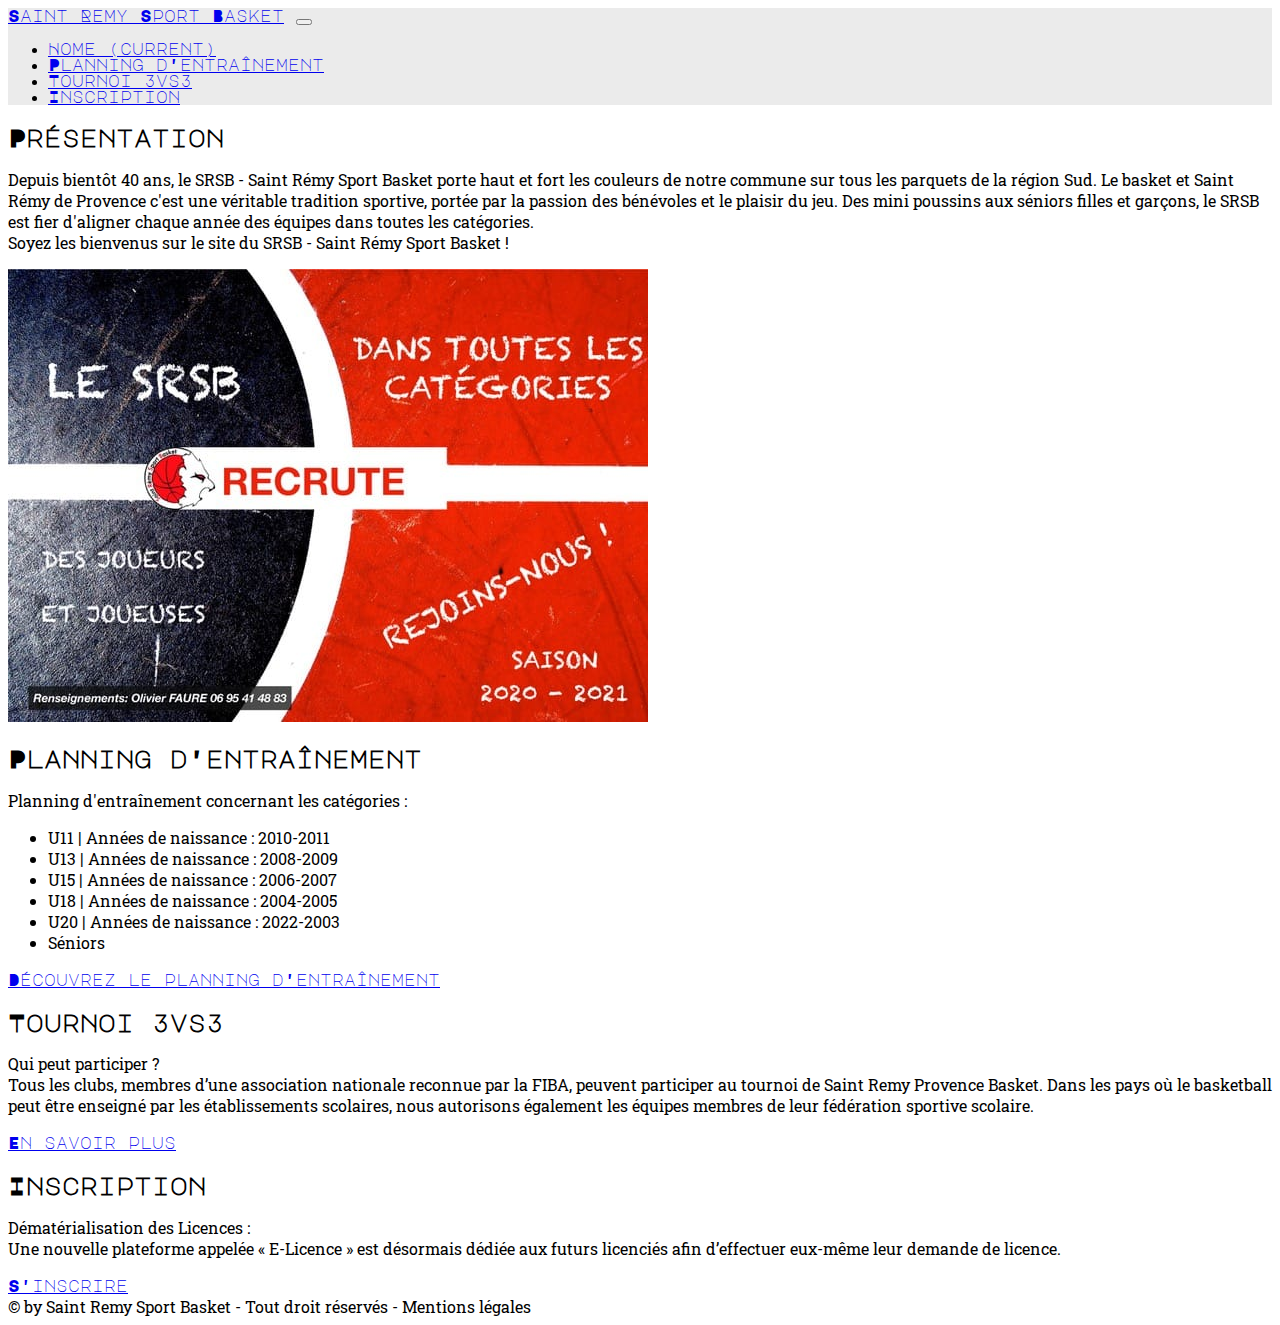
<file: index.html>
<!DOCTYPE HTML>
<html lang="fr">
  <head>
    <meta charset="utf-8">
    <meta name="viewport" content="width=device-width, initial-scale=1.0">
    <title>Saint Remy Sport Basket</title>
    <link rel="stylesheet" href="https://cdn.jsdelivr.net/npm/bootstrap@4.5.3/dist/css/bootstrap.min.css" integrity="sha384-TX8t27EcRE3e/ihU7zmQxVncDAy5uIKz4rEkgIXeMed4M0jlfIDPvg6uqKI2xXr2" crossorigin="anonymous">
    <link rel="stylesheet" href="css/style.css">
  </head>

  <body class="d-flex flex-column min-vh-100">
    <!-- Header -->
    <header>
      <nav class="navbar navbar-expand-lg navbar-light" style="background-color: #ebebeb;">
        <div class="container-xl">
          <a class="navbar-brand" href="/index.html">Saint Remy Sport Basket</a>
          <button class="navbar-toggler" type="button" data-toggle="collapse" data-target="#navbarsExample07XL" aria-controls="navbarsExample07XL" aria-expanded="false" aria-label="Toggle navigation">
            <span class="navbar-toggler-icon"></span>
          </button>
      
          <div class="collapse navbar-collapse" id="navbarsExample07XL">
            <ul class="navbar-nav ml-auto">
              <li class="nav-item active border-right">
                <a class="nav-link " href="/index.html">Home <span class="sr-only">(current)</span></a>
              </li>
              <li class="nav-item border-right">
                <a class="nav-link" href="/pages/planning.html">Planning d'entraînement</a>
              </li>
              <li class="nav-item border-right">
                <a class="nav-link" href="/pages/tournoi.html">Tournoi 3vs3</a>
              </li>
              <li class="nav-item border-right">
                <a class="nav-link" href="/pages/inscription.html">Inscription</a>
              </li>
            </ul>
          </div>
        </div>
      </nav>
      
    </header>

    <!-- Container -->
    <main class="container p-4">
      <!-- Présentation -->
      <div class="row">
        <div class="col-md-4">
          <div class="row">
            <div class="col-12">
              <h2 class="text-center">Présentation</h2>
              <p class="text-justify">Depuis bientôt 40 ans, le SRSB - Saint Rémy Sport Basket porte haut et fort les couleurs de notre commune sur tous les parquets de la région Sud. Le basket et Saint Rémy de Provence c'est une véritable tradition sportive, portée par la passion des bénévoles et le plaisir du jeu. Des mini poussins aux séniors filles et garçons, le SRSB est fier d'aligner chaque année des équipes dans toutes les catégories. <br>Soyez les bienvenus sur le site du SRSB - Saint Rémy Sport Basket !</p>
            </div>
            <div class="col-12">
              <img src="assets/img/home_image.jpg" alt="recrutement" class="img-fluid img-thumbnail rounded">
            </div>
          </div>
        </div>
        <!-- Lien vers les pages -->
        <div class="col-md-8">
          <div class="d-flex flex-column justify-content-between h-100">
            <div class="pb-4 text-center d-flex flex-column justify-content-between h-100 border-bottom">
              <h2>Planning d'entraînement</h2>
              <p>Planning d'entraînement concernant les catégories : 
                <br><ul class="list-group">
                  <li class="list-group-item">U11 | Années de naissance : 2010-2011</li>
                  <li class="list-group-item">U13 | Années de naissance : 2008-2009</li>
                  <li class="list-group-item">U15 | Années de naissance : 2006-2007</li>
                  <li class="list-group-item">U18 | Années de naissance : 2004-2005</li>
                  <li class="list-group-item">U20 | Années de naissance : 2022-2003</li>
                  <li class="list-group-item">Séniors</li>
                </ul>
              </p>
              <a href="/pages/planning.html" class="btn btn-danger btn-lg" role="button">Découvrez le planning d'entraînement</a>
            </div>

            <div class="p-4 text-center d-flex flex-column justify-content-between h-100 border-bottom">
             <h2>Tournoi 3vs3</h2>
             <p>Qui peut participer ?
               <br>Tous les clubs, membres d’une association nationale reconnue par la FIBA, peuvent participer au tournoi de Saint Remy Provence Basket. Dans les pays où le basketball peut être enseigné par les établissements scolaires, nous autorisons également les équipes membres de leur fédération sportive scolaire.
             </p>
             <a href="/pages/tournoi.html" class="btn btn-danger btn-lg" role="button">En savoir plus</a>
            </div>
            <div class="p-4 text-center d-flex flex-column justify-content-between h-100 border-bottom">
            <h2>Inscription</h2>
            <p>Dématérialisation des Licences : <br>Une nouvelle plateforme appelée « E-Licence » est désormais dédiée aux futurs licenciés afin d’effectuer
              eux-même leur demande de licence.
            </p>
            <a href="/pages/inscription.html" class="btn btn-danger btn-lg" role="button">S'inscrire</a>
            </div>
          </div>
        </div>
      </div>
      

    </main>

    <!-- Footer -->
    <footer class="footer mt-auto py-3 bg-light">
      <div class="container text-center">
        <span class="text-muted">&copy; by Saint Remy Sport Basket - Tout droit réservés - Mentions légales</span>
      </div>
    </footer>

    <script src="https://code.jquery.com/jquery-3.5.1.slim.min.js" integrity="sha384-DfXdz2htPH0lsSSs5nCTpuj/zy4C+OGpamoFVy38MVBnE+IbbVYUew+OrCXaRkfj" crossorigin="anonymous"></script>
    <script src="https://cdn.jsdelivr.net/npm/popper.js@1.16.1/dist/umd/popper.min.js" integrity="sha384-9/reFTGAW83EW2RDu2S0VKaIzap3H66lZH81PoYlFhbGU+6BZp6G7niu735Sk7lN" crossorigin="anonymous"></script>
    <script src="https://cdn.jsdelivr.net/npm/bootstrap@4.5.3/dist/js/bootstrap.min.js" integrity="sha384-w1Q4orYjBQndcko6MimVbzY0tgp4pWB4lZ7lr30WKz0vr/aWKhXdBNmNb5D92v7s" crossorigin="anonymous"></script>
  </body>

</html>
</file>
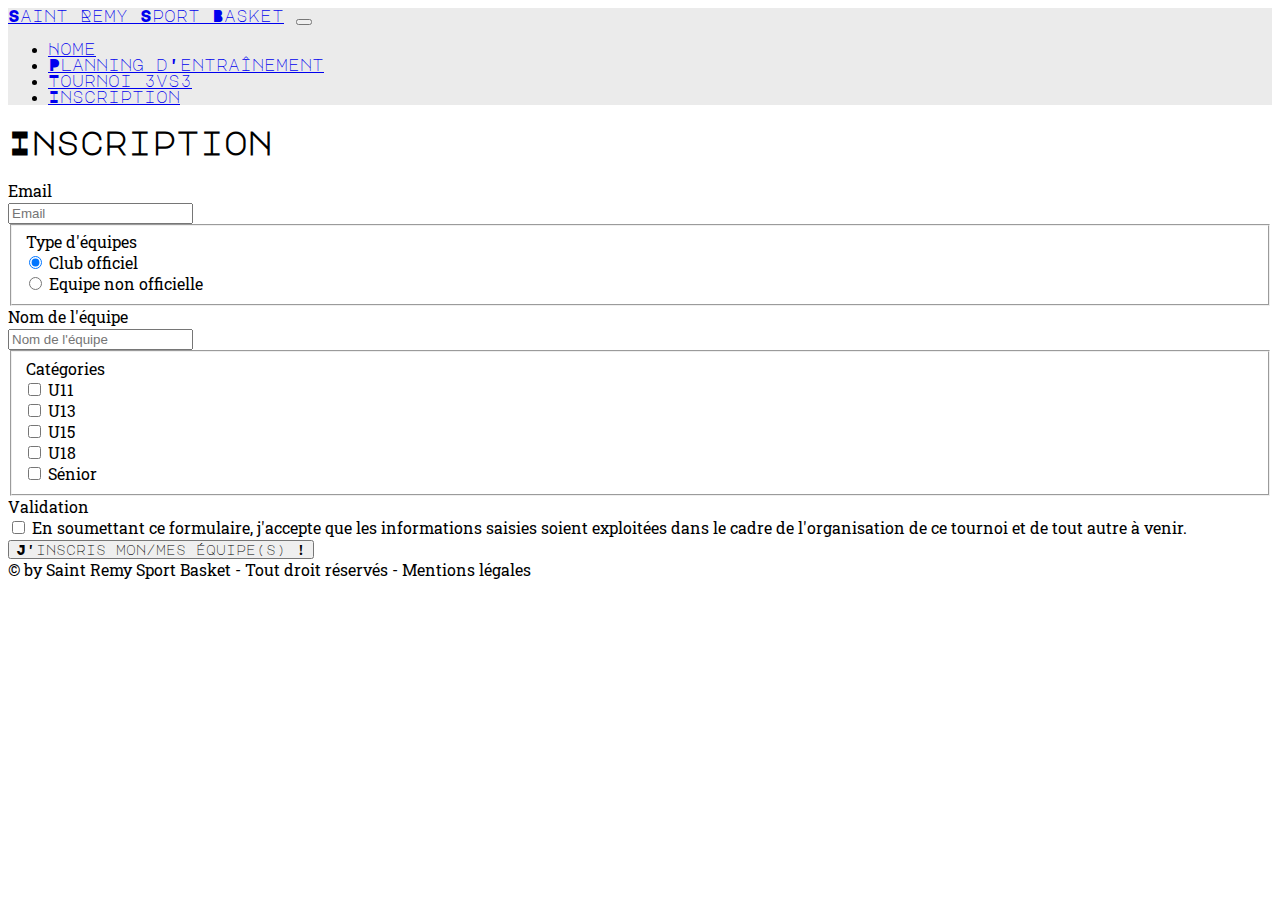
<file: pages/inscription.html>
<!DOCTYPE HTML>
<html lang="fr">
  <head>
    <meta charset="utf-8">
    <meta name="viewport" content="width=device-width, initial-scale=1.0">
    <title>Inscription</title>
    <link rel="stylesheet" href="https://cdn.jsdelivr.net/npm/bootstrap@4.5.3/dist/css/bootstrap.min.css" integrity="sha384-TX8t27EcRE3e/ihU7zmQxVncDAy5uIKz4rEkgIXeMed4M0jlfIDPvg6uqKI2xXr2" crossorigin="anonymous">
    <link rel="stylesheet" href="/css/style.css">
  </head>

  <body class="d-flex flex-column min-vh-100">
    <!-- Header -->
    <header>
      <nav class="navbar navbar-expand-lg navbar-light" style="background-color: #ebebeb;">
        <div class="container-xl">
          <a class="navbar-brand" href="/index.html">Saint Remy Sport Basket</a>
          <button class="navbar-toggler" type="button" data-toggle="collapse" data-target="#navbarsExample07XL" aria-controls="navbarsExample07XL" aria-expanded="false" aria-label="Toggle navigation">
            <span class="navbar-toggler-icon"></span>
          </button>
      
          <div class="collapse navbar-collapse" id="navbarsExample07XL">
            <ul class="navbar-nav ml-auto">
              <li class="nav-item border-right">
                <a class="nav-link" href="/index.html">Home</a>
              </li>
              <li class="nav-item border-right">
                <a class="nav-link border-right" href="/pages/planning.html">Planning d'entraînement</a>
              </li>
              <li class="nav-item border-right">
                <a class="nav-link" href="/pages/tournoi.html">Tournoi 3vs3</a>
              </li>
              <li class="nav-item active border-right">
                <a class="nav-link" href="/pages/inscription.html">Inscription</a>
              </li>
            </ul>
          </div>
        </div>
      </nav>
      
    </header>

    <!-- Container -->
    <main class="container p-4">
        <h1 class="text-center mb-">Inscription</h1>
        <form>
          <div class="form-group row">
            <label for="inputEmail3" class="col-sm-2 col-form-label">Email</label>
            <div class="col-sm-10">
              <input type="email" class="form-control" id="inputEmail3" placeholder="Email">
            </div>
          </div>
          <fieldset class="form-group">
            <div class="row">
              <legend class="col-form-label col-sm-2 pt-0">Type d'équipes</legend>
              <div class="col-sm-10">
                <div class="form-check">
                  <input class="form-check-input" type="radio" name="gridRadios" id="club-off" value="club-off" checked>
                  <label class="form-check-label" for="club-off">
                    Club officiel
                  </label>
                </div>
                <div class="form-check">
                  <input class="form-check-input" type="radio" name="gridRadios" id="club-not-off" value="club-not-off">
                  <label class="form-check-label" for="club-not-off">
                    Equipe non officielle
                  </label>
                </div>
                </div>
              </div>
            </div>
          </fieldset>
          <div class="form-group row">
            <label for="team-name" class="col-sm-2 col-form-label">Nom de l'équipe</label>
            <div class="col-sm-10">
              <input type="text" class="form-control" id="team-name" placeholder="Nom de l'équipe">
            </div>
          </div>
          <fieldset class="form-group">
            <div class="row">
              <legend class="col-form-label col-sm-2 pt-0">Catégories</legend>
              <div class="col-sm-10">
                <div class="form-check">
                  <input class="form-check-input" type="checkbox"  id="u11" value="u11">
                  <label class="form-check-label" for="u11">
                    U11
                  </label>
                </div>
                <div class="form-check">
                  <input class="form-check-input" type="checkbox" id="u13" value="u13">
                  <label class="form-check-label" for="u13">
                    U13
                  </label>
                </div>
                <div class="form-check">
                  <input class="form-check-input" type="checkbox" id="u15" value="u15">
                  <label class="form-check-label" for="u15">
                    U15
                  </label>
                </div>
                <div class="form-check">
                  <input class="form-check-input" type="checkbox" id="u18" value="u18">
                  <label class="form-check-label" for="u18">
                    U18
                  </label>
                </div>
                <div class="form-check">
                  <input class="form-check-input" type="checkbox" id="senior" value="senior">
                  <label class="form-check-label" for="senior">
                    Sénior
                  </label>
                </div>
              </div>
              </div>
            </div>
          </fieldset>
          <div class="form-group row">
            <div class="col-sm-2">Validation</div>
            <div class="col-sm-10">
              <div class="form-check">
                <input class="form-check-input" type="checkbox" id="gridCheck1">
                <label class="form-check-label" for="gridCheck1">
                  En soumettant ce formulaire, j'accepte que les informations saisies soient exploitées dans le cadre de l'organisation de ce tournoi et de tout autre à venir.
                </label>
              </div>
            </div>
          </div>
          <div class="form-group row">
            <div class="col-sm-10">
              <button type="submit" class="btn btn-danger">J'inscris mon/mes équipe(s) !</button>
            </div>
          </div>
        </form>
    </main>

    <!-- Footer -->
    <footer class="footer mt-auto py-3 bg-light">
      <div class="container text-center">
        <span class="text-muted">&copy; by Saint Remy Sport Basket - Tout droit réservés - Mentions légales</span>
      </div>
    </footer>

    <script src="https://code.jquery.com/jquery-3.5.1.slim.min.js" integrity="sha384-DfXdz2htPH0lsSSs5nCTpuj/zy4C+OGpamoFVy38MVBnE+IbbVYUew+OrCXaRkfj" crossorigin="anonymous"></script>
    <script src="https://cdn.jsdelivr.net/npm/popper.js@1.16.1/dist/umd/popper.min.js" integrity="sha384-9/reFTGAW83EW2RDu2S0VKaIzap3H66lZH81PoYlFhbGU+6BZp6G7niu735Sk7lN" crossorigin="anonymous"></script>
    <script src="https://cdn.jsdelivr.net/npm/bootstrap@4.5.3/dist/js/bootstrap.min.js" integrity="sha384-w1Q4orYjBQndcko6MimVbzY0tgp4pWB4lZ7lr30WKz0vr/aWKhXdBNmNb5D92v7s" crossorigin="anonymous"></script>
  </body>

</html>
</file>
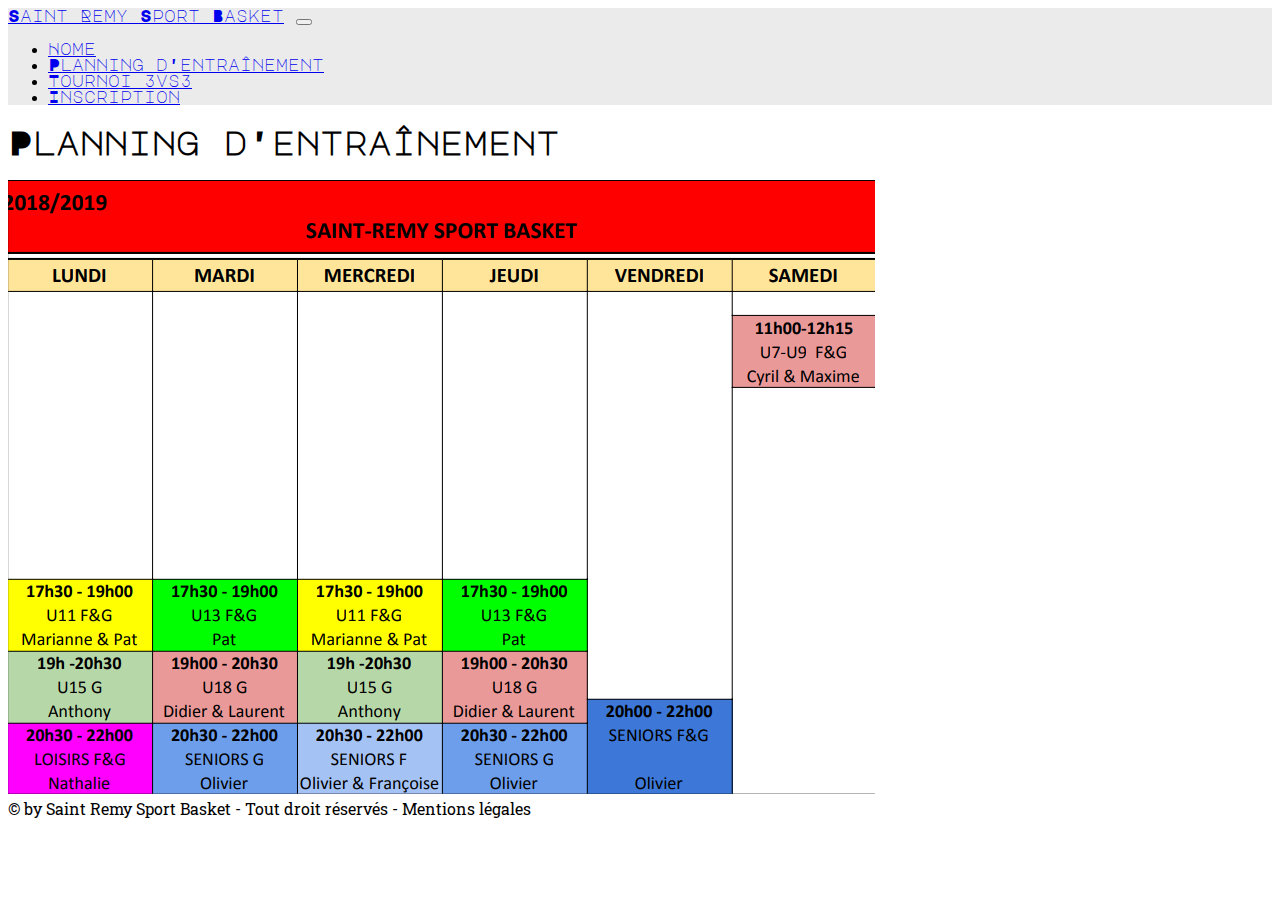
<file: pages/planning.html>
<!DOCTYPE HTML>
<html lang="fr">
  <head>
    <meta charset="utf-8">
    <meta name="viewport" content="width=device-width, initial-scale=1.0">
    <title>Planning d'entraînement</title>
    <link rel="stylesheet" href="https://cdn.jsdelivr.net/npm/bootstrap@4.5.3/dist/css/bootstrap.min.css" integrity="sha384-TX8t27EcRE3e/ihU7zmQxVncDAy5uIKz4rEkgIXeMed4M0jlfIDPvg6uqKI2xXr2" crossorigin="anonymous">
    <link rel="stylesheet" href="/css/style.css">
  </head>

  <body class="d-flex flex-column min-vh-100">
    <!-- Header -->
    <header>
      <nav class="navbar navbar-expand-lg navbar-light" style="background-color: #ebebeb;">
        <div class="container-xl">
          <a class="navbar-brand" href="/index.html">Saint Remy Sport Basket</a>
          <button class="navbar-toggler" type="button" data-toggle="collapse" data-target="#navbarsExample07XL" aria-controls="navbarsExample07XL" aria-expanded="false" aria-label="Toggle navigation">
            <span class="navbar-toggler-icon"></span>
          </button>
      
          <div class="collapse navbar-collapse" id="navbarsExample07XL">
            <ul class="navbar-nav ml-auto">
              <li class="nav-item border-right">
                <a class="nav-link" href="/index.html">Home</a>
              </li>
              <li class="nav-item active border-right">
                <a class="nav-link" href="/pages/planning.html">Planning d'entraînement</a>
              </li>
              <li class="nav-item border-right">
                <a class="nav-link" href="/pages/tournoi.html">Tournoi 3vs3</a>
              </li>
              <li class="nav-item border-right">
                <a class="nav-link" href="/pages/inscription.html">Inscription</a>
              </li>
            </ul>
          </div>
        </div>
      </nav>
      
    </header>

    <!-- Container -->
    <main class="container p-4 text-center">
        <h1 style="font-size:xx-large">Planning d'entraînement</h1>
        <img src="/assets/img/calendrier.png" alt="calendrier" class="img-fluid">

    </main>

    <!-- Footer -->
    <footer class="footer mt-auto py-3 bg-light">
      <div class="container text-center">
        <span class="text-muted">&copy; by Saint Remy Sport Basket - Tout droit réservés - Mentions légales</span>
      </div>
    </footer>

    <script src="https://code.jquery.com/jquery-3.5.1.slim.min.js" integrity="sha384-DfXdz2htPH0lsSSs5nCTpuj/zy4C+OGpamoFVy38MVBnE+IbbVYUew+OrCXaRkfj" crossorigin="anonymous"></script>
    <script src="https://cdn.jsdelivr.net/npm/popper.js@1.16.1/dist/umd/popper.min.js" integrity="sha384-9/reFTGAW83EW2RDu2S0VKaIzap3H66lZH81PoYlFhbGU+6BZp6G7niu735Sk7lN" crossorigin="anonymous"></script>
    <script src="https://cdn.jsdelivr.net/npm/bootstrap@4.5.3/dist/js/bootstrap.min.js" integrity="sha384-w1Q4orYjBQndcko6MimVbzY0tgp4pWB4lZ7lr30WKz0vr/aWKhXdBNmNb5D92v7s" crossorigin="anonymous"></script>
  </body>

</html>
</file>
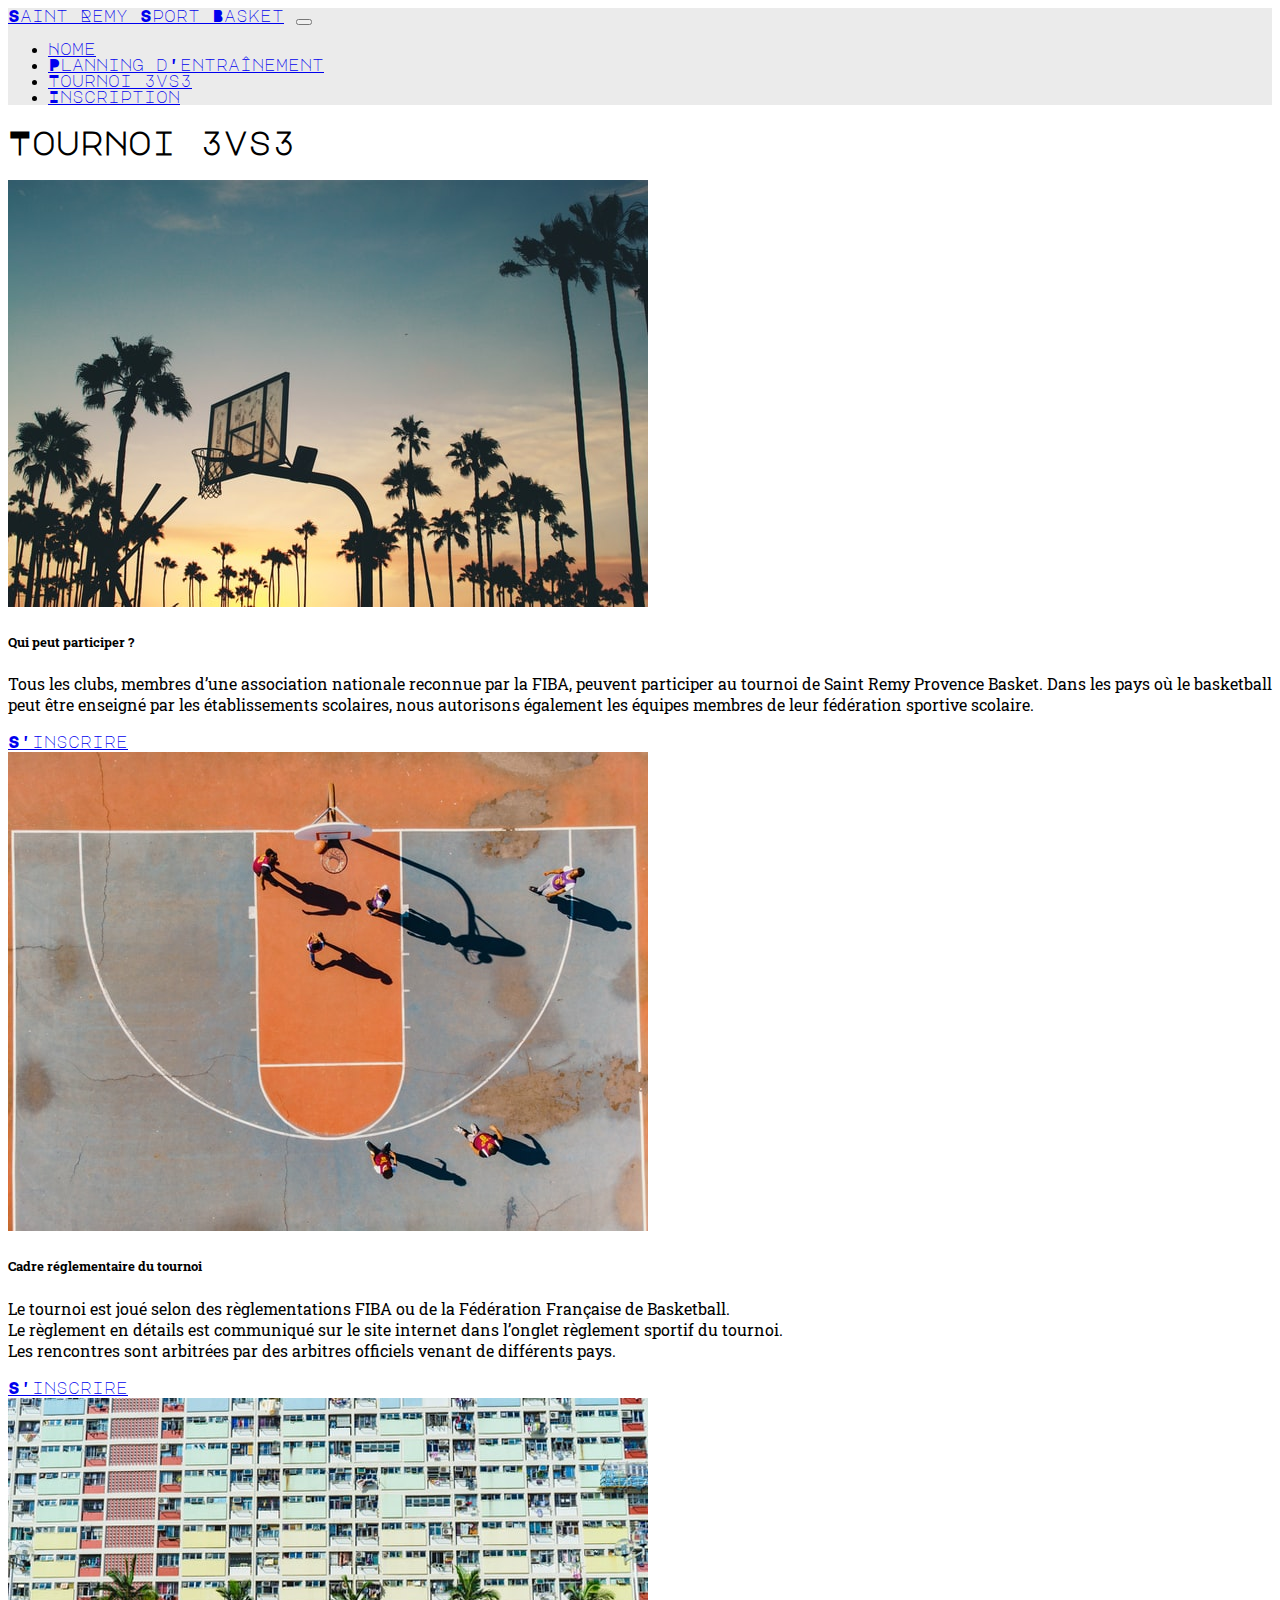
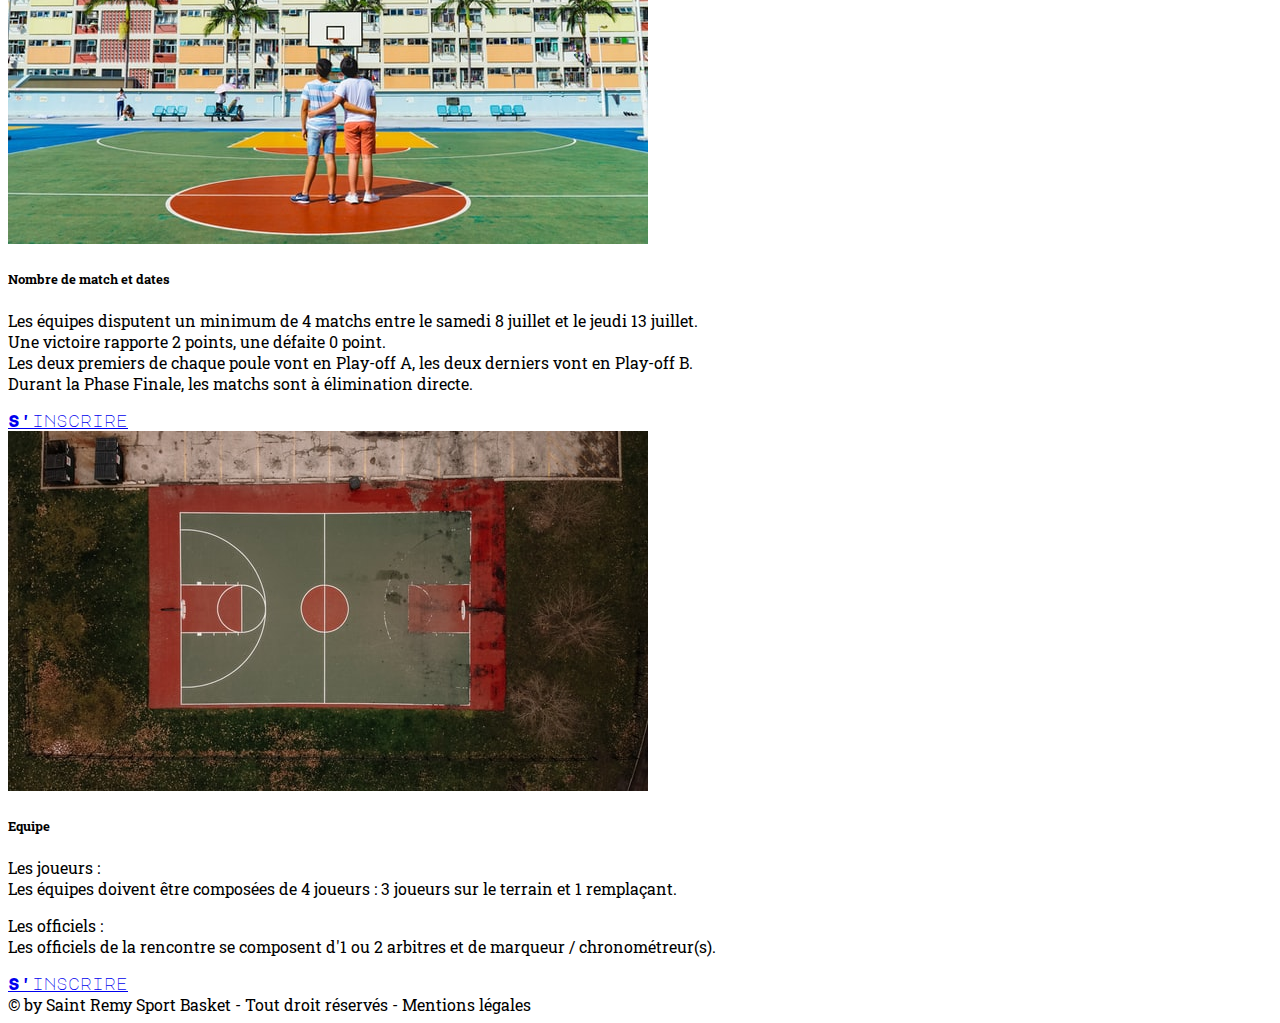
<file: pages/tournoi.html>
<!DOCTYPE HTML>
<html lang="fr">
  <head>
    <meta charset="utf-8">
    <meta name="viewport" content="width=device-width, initial-scale=1.0">
    <title>Tournoi 3vs3</title>
    <link rel="stylesheet" href="https://cdn.jsdelivr.net/npm/bootstrap@4.5.3/dist/css/bootstrap.min.css" integrity="sha384-TX8t27EcRE3e/ihU7zmQxVncDAy5uIKz4rEkgIXeMed4M0jlfIDPvg6uqKI2xXr2" crossorigin="anonymous">
    <link rel="stylesheet" href="/css/style.css">
  </head>

  <body class="d-flex flex-column min-vh-100">
    <!-- Header -->
    <header>
      <nav class="navbar navbar-expand-lg navbar-light" style="background-color: #ebebeb;">
        <div class="container-xl">
          <a class="navbar-brand" href="/index.html">Saint Remy Sport Basket</a>
          <button class="navbar-toggler" type="button" data-toggle="collapse" data-target="#navbarsExample07XL" aria-controls="navbarsExample07XL" aria-expanded="false" aria-label="Toggle navigation">
            <span class="navbar-toggler-icon"></span>
          </button>
      
          <div class="collapse navbar-collapse" id="navbarsExample07XL">
            <ul class="navbar-nav ml-auto">
              <li class="nav-item border-right">
                <a class="nav-link" href="/index.html">Home</a>
              </li>
              <li class="nav-item border-right">
                <a class="nav-link" href="/pages/planning.html">Planning d'entraînement</a>
              </li>
              <li class="nav-item active border-right">
                <a class="nav-link" href="/pages/tournoi.html">Tournoi 3vs3</a>
              </li>
              <li class="nav-item border-right">
                <a class="nav-link" href="/pages/inscription.html">Inscription</a>
              </li>
            </ul>
          </div>
        </div>
      </nav>
      
    </header>

    <!-- Container -->
    <main class="container p-4 text-center">
        <h1>Tournoi 3vs3</h1>
        <div class="card-group mt-2 mb-2">
          <div class="card m-4">
            <img class="card-img-top" src="/assets/img/basket_1.jpg" alt="hoop-basket">
            <div class="card-body">
              <h5 class="card-title">Qui peut participer ?</h5>
              <p class="card-text text-justify">Tous les clubs, membres d’une association nationale reconnue par la FIBA, peuvent participer au tournoi de Saint Remy Provence Basket. Dans les pays où le basketball peut être enseigné par les établissements scolaires, nous autorisons également les équipes membres de leur fédération sportive scolaire.</p>
            </div>
            <div class="card-footer">
              <a href="/pages/inscription.html" class="btn btn-danger">S'inscrire</a>
            </div>
          </div>
          <div class="card m-4 border">
            <img class="card-img-top" src="/assets/img/basket_2.jpg" alt="playground-1">
            <div class="card-body">
              <h5 class="card-title">Cadre réglementaire du tournoi</h5>
              <p class="card-text text-justify">Le tournoi est joué selon des règlementations FIBA ou de la Fédération Française de Basketball.<br>Le règlement en détails est communiqué sur le site internet dans l’onglet règlement sportif du tournoi.<br>Les rencontres sont arbitrées par des arbitres officiels venant de différents pays.</p>
            </div>
            <div class="card-footer">
              <a href="/pages/inscription.html" class="btn btn-danger">S'inscrire</a>
            </div>
          </div>
        </div>

        <div class="card-group mt-2 mb-2">
          <div class="card m-4">
            <img class="card-img-top" src="/assets/img/basket_4.jpg" alt="playground-2">
            <div class="card-body">
              <h5 class="card-title">Nombre de match et dates</h5>
              <p class="card-text text-justify">Les équipes disputent un minimum de 4 matchs entre le samedi 8 juillet et le jeudi 13  juillet.<br>Une victoire rapporte 2 points,  une défaite 0 point.<br>Les deux premiers de chaque poule vont en Play-off A, les deux derniers vont en Play-off B.<br>Durant la Phase Finale, les matchs sont à élimination directe.</p>
           
            </div>
            <div class="card-footer">
              <a href="/pages/inscription.html" class="btn btn-danger">S'inscrire</a>
            </div>
          </div>
          <div class="card m-4 border">
            <img class="card-img-top" src="/assets/img/basket_3.jpg" alt="playground-3">
            <div class="card-body">
              <h5 class="card-title">Equipe</h5>
              <p class="card-text text-justify">Les joueurs :<br>Les équipes doivent être composées de 4 joueurs : 3 joueurs sur le terrain et 1 remplaçant.</p>
              <p class="card-text text-justify">Les officiels :<br> Les officiels de la rencontre se composent d'1 ou 2 arbitres et de marqueur / chronométreur(s).</p>

            </div>
            <div class="card-footer">
              <a href="/pages/inscription.html" class="btn btn-danger">S'inscrire</a>
            </div>
          </div>
        </div>

    </main>

    <!-- Footer -->
    <footer class="footer mt-auto py-3 bg-light">
      <div class="container text-center">
        <span class="text-muted">&copy; by Saint Remy Sport Basket - Tout droit réservés - Mentions légales</span>
      </div>
    </footer>

    <script src="https://code.jquery.com/jquery-3.5.1.slim.min.js" integrity="sha384-DfXdz2htPH0lsSSs5nCTpuj/zy4C+OGpamoFVy38MVBnE+IbbVYUew+OrCXaRkfj" crossorigin="anonymous"></script>
    <script src="https://cdn.jsdelivr.net/npm/popper.js@1.16.1/dist/umd/popper.min.js" integrity="sha384-9/reFTGAW83EW2RDu2S0VKaIzap3H66lZH81PoYlFhbGU+6BZp6G7niu735Sk7lN" crossorigin="anonymous"></script>
    <script src="https://cdn.jsdelivr.net/npm/bootstrap@4.5.3/dist/js/bootstrap.min.js" integrity="sha384-w1Q4orYjBQndcko6MimVbzY0tgp4pWB4lZ7lr30WKz0vr/aWKhXdBNmNb5D92v7s" crossorigin="anonymous"></script>
  </body>

</html>
</file>
<file: css/style.css>
@import url('https://fonts.googleapis.com/css2?family=Major+Mono+Display&family=Roboto+Slab&display=swap');

body{
    font-family: 'Roboto Slab', serif;
}

header, h1, h2, .btn{
    font-family: 'Major Mono Display', monospace;
}

.card-img-top{
    height: 32%;
}
</file>
